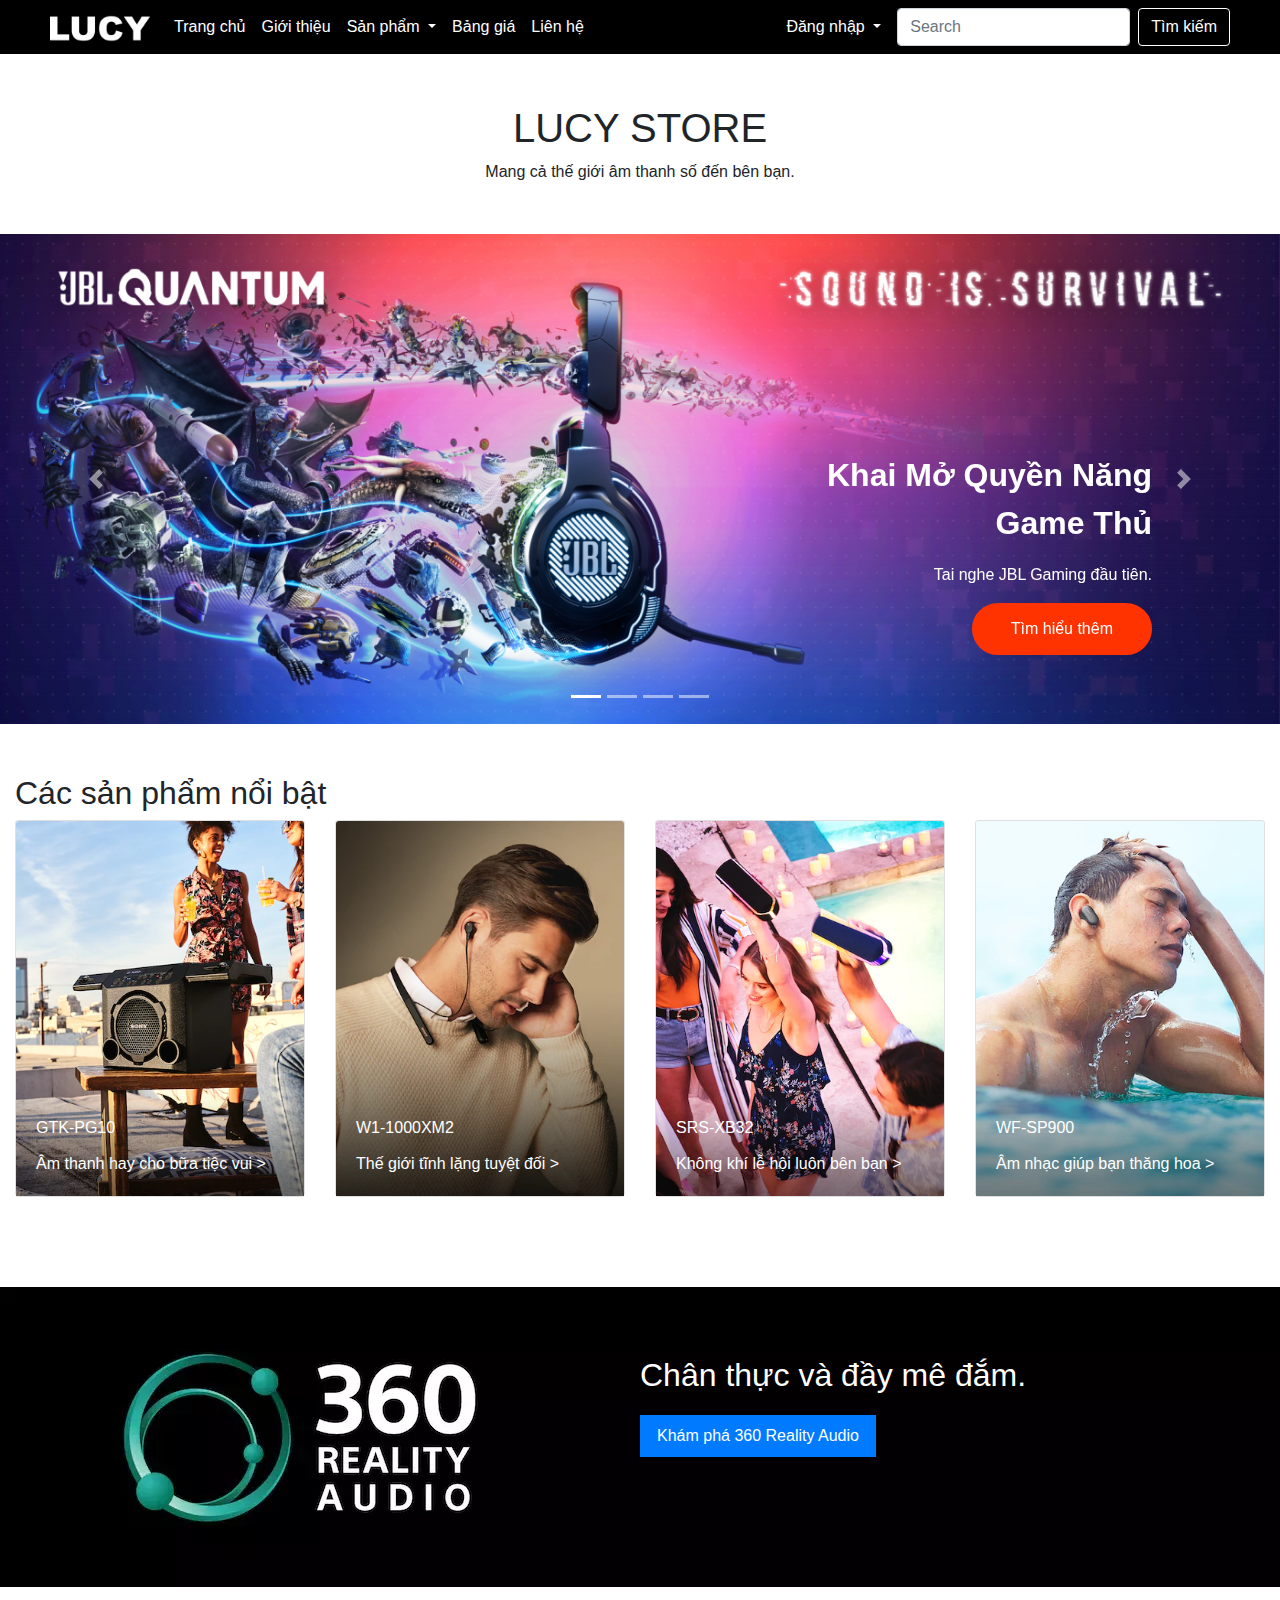
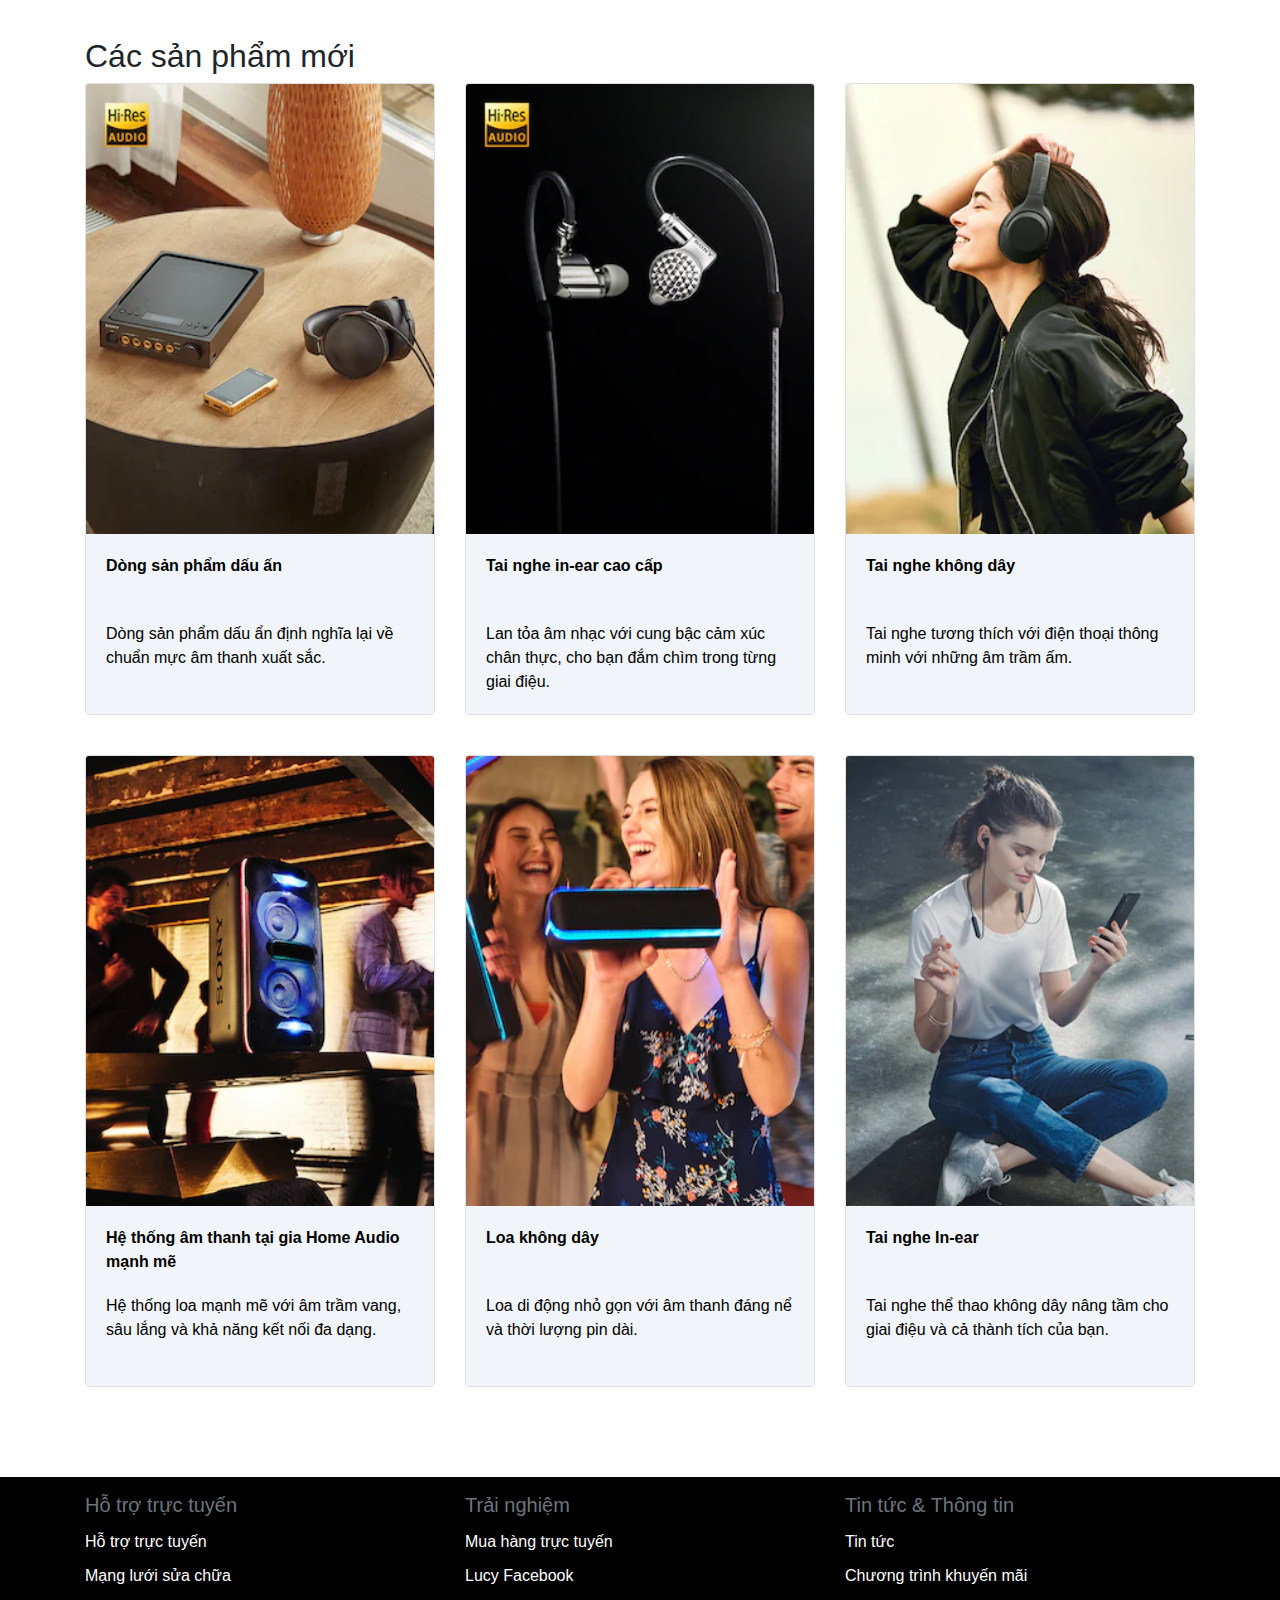
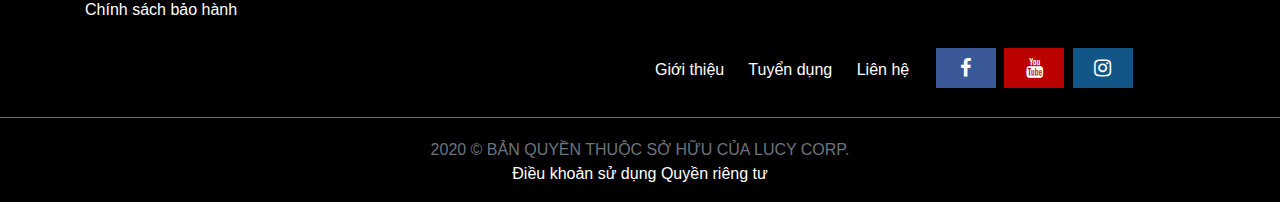
<file: index.html>
<!DOCTYPE html>
<html lang="vi">
<head>
	<title>Lucy - Đỉnh cao âm thanh số</title>
	<meta charset="utf-8">
	<link rel="stylesheet" type="text/css" href="./css/style.css">
	<link rel="stylesheet" type="text/css" href="./css/index.css">
	<link rel="apple-touch-icon" sizes="180x180" href="./images/favicon/apple-touch-icon.png">
	<link rel="icon" type="images/png" sizes="32x32" href="./images/favicon/favicon-32x32.png">
	<link rel="icon" type="images/png" sizes="16x16" href="./images/favicon/favicon-16x16.png">
	<link rel="manifest" href="./images/favicon/site.webmanifest">
	<!-- Bootstrap CSS -->
	<link rel="stylesheet" href="https://stackpath.bootstrapcdn.com/bootstrap/4.4.1/css/bootstrap.min.css" integrity="sha384-Vkoo8x4CGsO3+Hhxv8T/Q5PaXtkKtu6ug5TOeNV6gBiFeWPGFN9MuhOf23Q9Ifjh" crossorigin="anonymous">
	<meta name="viewport" content="width=device-width, initial-scale=1, shrink-to-fit=no">
	<link rel="stylesheet" href="https://cdnjs.cloudflare.com/ajax/libs/font-awesome/4.7.0/css/font-awesome.min.css">
	<!-- jQuery first, then Popper.js, then Bootstrap JS -->
	<!-- <script src="https://code.jquery.com/jquery-3.4.1.slim.min.js" integrity="sha384-J6qa4849blE2+poT4WnyKhv5vZF5SrPo0iEjwBvKU7imGFAV0wwj1yYfoRSJoZ+n" crossorigin="anonymous"></script> -->
	<script src="https://code.jquery.com/jquery-3.5.1.min.js" integrity="sha256-9/aliU8dGd2tb6OSsuzixeV4y/faTqgFtohetphbbj0=" crossorigin="anonymous"></script>
	<script src="https://cdn.jsdelivr.net/npm/popper.js@1.16.0/dist/umd/popper.min.js" integrity="sha384-Q6E9RHvbIyZFJoft+2mJbHaEWldlvI9IOYy5n3zV9zzTtmI3UksdQRVvoxMfooAo" crossorigin="anonymous"></script>
	<script src="https://stackpath.bootstrapcdn.com/bootstrap/4.4.1/js/bootstrap.min.js" integrity="sha384-wfSDF2E50Y2D1uUdj0O3uMBJnjuUD4Ih7YwaYd1iqfktj0Uod8GCExl3Og8ifwB6" crossorigin="anonymous"></script>
	<script>
		$(document).ready(function(){
			$("#header").load("./html/header.html"); 
			$("#footer").load("./html/footer.html"); 
		});
	</script>
</head>
<body>
	<div class="container-fluid" id="page-wrapper">
		<div id="header"></div>
		<main>
			<div id="page-intro">
				<h1>LUCY STORE</h1>
				<p>Mang cả thế giới âm thanh số đến bên bạn.</p>
			</div>
			<div id="carousel-container">
				<div id="carouselExampleCaptions" class="carousel slide" data-ride="carousel">
					<ol class="carousel-indicators">
						<li data-target="#carouselExampleCaptions" data-slide-to="0" class="active"></li>
						<li data-target="#carouselExampleCaptions" data-slide-to="1"></li>
						<li data-target="#carouselExampleCaptions" data-slide-to="2"></li>
						<li data-target="#carouselExampleCaptions" data-slide-to="3"></li>
					</ol>
					<div class="carousel-inner">
						<div class="carousel-item active">
							<img src="./images/home/carousel/image1.jpg" class="d-block w-100" alt="...">
							<div class="carousel-caption d-none d-md-block">
								<p class="carousel-item-title">Khai Mở Quyền Năng Game Thủ</p>
								<p class="carousel-item-description">Tai nghe JBL Gaming đầu tiên.</p>
								<button class="carousel-item-btn">Tìm hiểu thêm</button>
							</div>
						</div> 
						<div class="carousel-item">
							<img src="./images/home/carousel/image2.jpg" class="d-block w-100" alt="...">
							<div class="carousel-caption d-none d-md-block">
								<p class="carousel-item-title">Những bữa tiệc JBL Partybox</p>
								<p class="carousel-item-description">Chất âm mạnh mẽ sẵn sàng để khuấy động bữa tiệc.</p>
								<button class="carousel-item-btn">Khám phá thêm các sản phẩm khác</button>
							</div>
						</div> 

						<div class="carousel-item">
							<img src="./images/home/carousel/image3.jpg" class="d-block w-100" alt="...">
							<div class="carousel-caption d-none d-md-block">
								<p class="carousel-item-title">Hoàn toàn thoải mái với công nghệ true wireless đích thực</p>
								<p class="carousel-item-description">Luôn tốt hơn khi không còn dây.</p>
								<button class="carousel-item-btn">Khám phá thêm các sản phẩm khác</button>
							</div>
						</div> 
						<div class="carousel-item">
							<img src="./images/home/carousel/image4.jpg" class="d-block w-100" alt="...">
							<div class="carousel-caption d-none d-md-block">
								<p class="carousel-item-title">Không Dây, Bass Chất</p>
								<p class="carousel-item-description">Sắc màu của bạn. Năng lượng của bạn.</p>
								<button class="carousel-item-btn">Tìm hiểu thêm</button>
							</div>
						</div> 						
					</div>
					<a class="carousel-control-prev" href="#carouselExampleCaptions" role="button" data-slide="prev">
						<span class="carousel-control-prev-icon" aria-hidden="true"></span>
						<span class="sr-only">Previous</span>
					</a>
					<a class="carousel-control-next" href="#carouselExampleCaptions" role="button" data-slide="next">
						<span class="carousel-control-next-icon" aria-hidden="true"></span>
						<span class="sr-only">Next</span>
					</a>
				</div>
			</div>
			<div id="product-category-container" class="container-fluid">
				<h2>Các sản phẩm nổi bật</h2>
				<div class="row">
					<div class="col-lg-3 col-md-6 col-12">
						<div class="card">
							<a href="./product.html">
								<img src="./images/home/category/image1.webp" class="card-img-top" alt="...">
								<div class="card-body">
									<p class="card-title">GTK-PG10</p>
									<p class="card-text">Âm thanh hay cho bữa tiệc vui</p>
								</div>
							</a>
						</div>
					</div>
					<div class="col-lg-3 col-md-6 col-12">
						<div class="card">
							<a href="./product.html">
								<img src="./images/home/category/image2.webp" class="card-img-top" alt="...">
								<div class="card-body">
									<p class="card-title">W1-1000XM2</p>
									<p class="card-text">Thế giới tĩnh lặng tuyệt đối</p>
								</div>
							</a>
						</div>
					</div>
					<div class="col-lg-3 col-md-6 col-12">
						<div class="card">
							<a href="./product.html">
								<img src="./images/home/category/image3.webp" class="card-img-top" alt="...">
								<div class="card-body">
									<p class="card-title">SRS-XB32</p>
									<p class="card-text">Không khí lễ hội luôn bên bạn</p>
								</div>
							</a>
						</div>
					</div>
					<div class="col-lg-3 col-md-6 col-12">
						<div class="card">
							<a href="./product.html">
								<img src="./images/home/category/image4.webp" class="card-img-top" alt="...">
								<div class="card-body">
									<p class="card-title">WF-SP900</p>
									<p class="card-text">Âm nhạc giúp bạn thăng hoa</p>
								</div>
							</a>
						</div>
					</div>
					
				</div>
			</div>
			<div class="jumbotron" id="top-hero">
				<div id="top-hero-content">
					<p class="lead">Chân thực và đầy mê đắm.</p>
					<a class="btn btn-primary btn-lg" href="./product.html" role="button">Khám phá 360 Reality Audio</a>
				</div>
			</div>
			<div id="new-product-container" class="container">
				<h2>Các sản phẩm mới</h2>
				<div class="row">
					<div class="col-lg-4 col-md-6 col-12">
						<div class="card">
							<a href="./product.html">
								<img src="./images/home/new/image1.webp" class="card-img-top" alt="...">
								<div class="card-middle">
									<i class="fa fa-file-text-o"></i>
								</div>
								<div class="card-body">
									<p class="card-title">Dòng sản phẩm dấu ấn</p>
									<p class="card-text">Dòng sản phẩm dấu ẩn định nghĩa lại về chuẩn mực âm thanh xuất sắc.</p>
								</div>
							</a>
						</div>
					</div>
					<div class="col-lg-4 col-md-6 col-12">
						<div class="card">
							<a href="./product.html">
								<img src="./images/home/new/image2.webp" class="card-img-top" alt="...">
								<div class="card-middle">
									<i class="fa fa-file-text-o"></i>
								</div>
								<div class="card-body">
									<p class="card-title">Tai nghe in-ear cao cấp</p>
									<p class="card-text">Lan tỏa âm nhạc với cung bậc cảm xúc chân thực, cho bạn đắm chìm trong từng giai điệu.</p>
								</div>
							</a>
						</div>
					</div>
					<div class="col-lg-4 col-md-6 col-12">
						<div class="card">
							<a href="./product.html">
								<img src="./images/home/new/image3.webp" class="card-img-top" alt="...">
								<div class="card-middle">
									<i class="fa fa-file-text-o"></i>
								</div>
								<div class="card-body">
									<p class="card-title">Tai nghe không dây</p>
									<p class="card-text">Tai nghe tương thích với điện thoại thông minh với những âm trầm ấm.</p>
								</div>
							</a>
						</div>
					</div>
					<div class="col-lg-4 col-md-6 col-12">
						<div class="card">
							<a href="./product.html">
								<img src="./images/home/new/image4.webp" class="card-img-top" alt="...">
								<div class="card-middle">
									<i class="fa fa-file-text-o"></i>
								</div>
								<div class="card-body">
									<p class="card-title">Hệ thống âm thanh tại gia Home Audio mạnh mẽ</p>
									<p class="card-text">Hệ thống loa mạnh mẽ với âm trầm vang, sâu lắng và khả năng kết nối đa dạng.</p>
								</div>
							</a>
						</div>
					</div>
					<div class="col-lg-4 col-md-6 col-12">
						<div class="card">
							<a href="./product.html">
								<img src="./images/home/new/image5.webp" class="card-img-top" alt="...">
								<div class="card-middle">
									<i class="fa fa-file-text-o"></i>
								</div>
								<div class="card-body">
									<p class="card-title">Loa không dây</p>
									<p class="card-text">Loa di động nhỏ gọn với âm thanh đáng nể và thời lượng pin dài.</p>
								</div>
							</a>
						</div>
					</div>
					<div class="col-lg-4 col-md-6 col-12">
						<div class="card">
							<a href="./product.html">
								<img src="./images/home/new/image6.webp" class="card-img-top" alt="...">
								<div class="card-middle">
									<i class="fa fa-file-text-o"></i>
								</div>
								<div class="card-body">
									<p class="card-title">Tai nghe In-ear</p>
									<p class="card-text">Tai nghe thể thao không dây nâng tầm cho giai điệu và cả thành tích của bạn.</p>
								</div>
							</a>
						</div>
					</div>
				</div>
			</div>
		</main>
		<div id="footer"></div>
	</div>
	

</body>
</html>
</file>
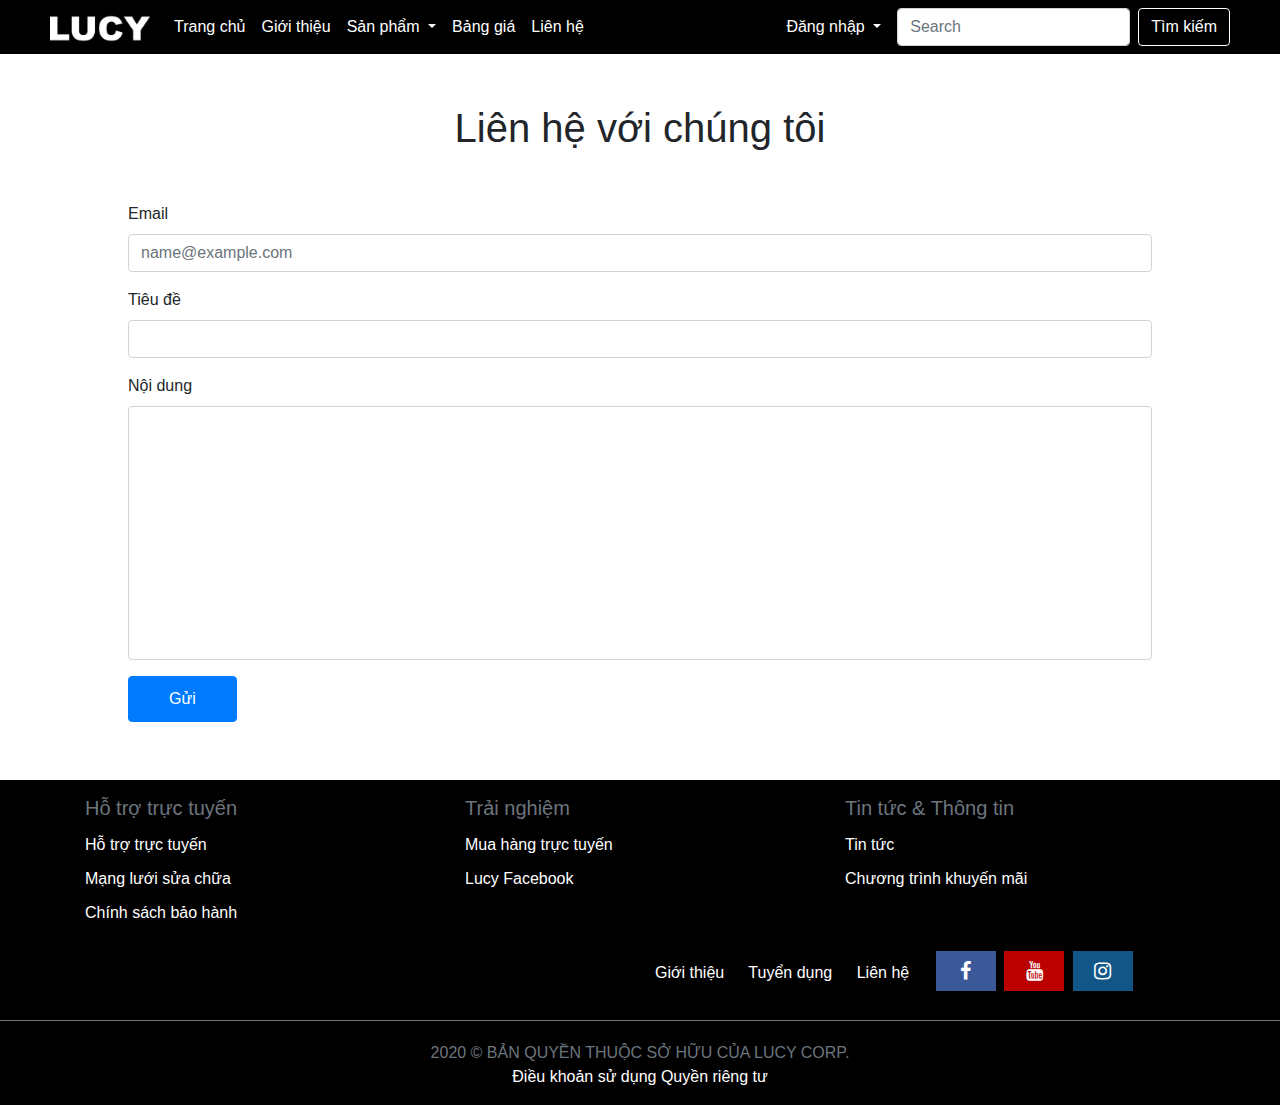
<file: contact.html>
<!DOCTYPE html>
<html lang="vi">
<head>
	<title>Liên hệ</title>
	<meta charset="utf-8">
	<link rel="stylesheet" type="text/css" href="./css/style.css">
	<link rel="stylesheet" type="text/css" href="./css/contact.css">
	<link rel="apple-touch-icon" sizes="180x180" href="./images/favicon/apple-touch-icon.png">
	<link rel="icon" type="images/png" sizes="32x32" href="./images/favicon/favicon-32x32.png">
	<link rel="icon" type="images/png" sizes="16x16" href="./images/favicon/favicon-16x16.png">
	<link rel="manifest" href="./images/favicon/site.webmanifest">
	<!-- Bootstrap CSS -->
	<link rel="stylesheet" href="https://stackpath.bootstrapcdn.com/bootstrap/4.4.1/css/bootstrap.min.css" integrity="sha384-Vkoo8x4CGsO3+Hhxv8T/Q5PaXtkKtu6ug5TOeNV6gBiFeWPGFN9MuhOf23Q9Ifjh" crossorigin="anonymous">
	<meta name="viewport" content="width=device-width, initial-scale=1, shrink-to-fit=no">
	<link rel="stylesheet" href="https://cdnjs.cloudflare.com/ajax/libs/font-awesome/4.7.0/css/font-awesome.min.css">
	<!-- jQuery first, then Popper.js, then Bootstrap JS -->
	<!-- <script src="https://code.jquery.com/jquery-3.4.1.slim.min.js" integrity="sha384-J6qa4849blE2+poT4WnyKhv5vZF5SrPo0iEjwBvKU7imGFAV0wwj1yYfoRSJoZ+n" crossorigin="anonymous"></script> -->
	<script src="https://code.jquery.com/jquery-3.5.1.min.js" integrity="sha256-9/aliU8dGd2tb6OSsuzixeV4y/faTqgFtohetphbbj0=" crossorigin="anonymous"></script>
	<script src="https://cdn.jsdelivr.net/npm/popper.js@1.16.0/dist/umd/popper.min.js" integrity="sha384-Q6E9RHvbIyZFJoft+2mJbHaEWldlvI9IOYy5n3zV9zzTtmI3UksdQRVvoxMfooAo" crossorigin="anonymous"></script>
	<script src="https://stackpath.bootstrapcdn.com/bootstrap/4.4.1/js/bootstrap.min.js" integrity="sha384-wfSDF2E50Y2D1uUdj0O3uMBJnjuUD4Ih7YwaYd1iqfktj0Uod8GCExl3Og8ifwB6" crossorigin="anonymous"></script>
	<script>
		$(document).ready(function(){
			$("#header").load("./html/header.html"); 
			$("#footer").load("./html/footer.html"); 
		});
	</script>
</head>
<body>
	<div class="container-fluid" id="page-wrapper">
		<div id="header"></div>
		<main>
			<h1>Liên hệ với chúng tôi</h1>
			<div class="form-container">
			<form>
  <div class="form-group">
    <label for="sender-email">Email</label>
    <input type="email" class="form-control" id="sender-email" placeholder="name@example.com">
  </div>
  <div class="form-group">
    <label for="sending-title">Tiêu đề</label>
    <input type="text" class="form-control" id="sending-title" placeholder="">
  </div>
  
  
  <div class="form-group">
    <label for="sending-content">Nội dung</label>
    <textarea class="form-control" id="sending-content" rows="10" style="resize: none;"></textarea>
  </div>
  <button type="submit" class="btn btn-primary mb-2">Gửi</button>
</form>
</div>
		</main>
		<div id="footer"></div>
	</div>
	

</body>
</html>
</file>
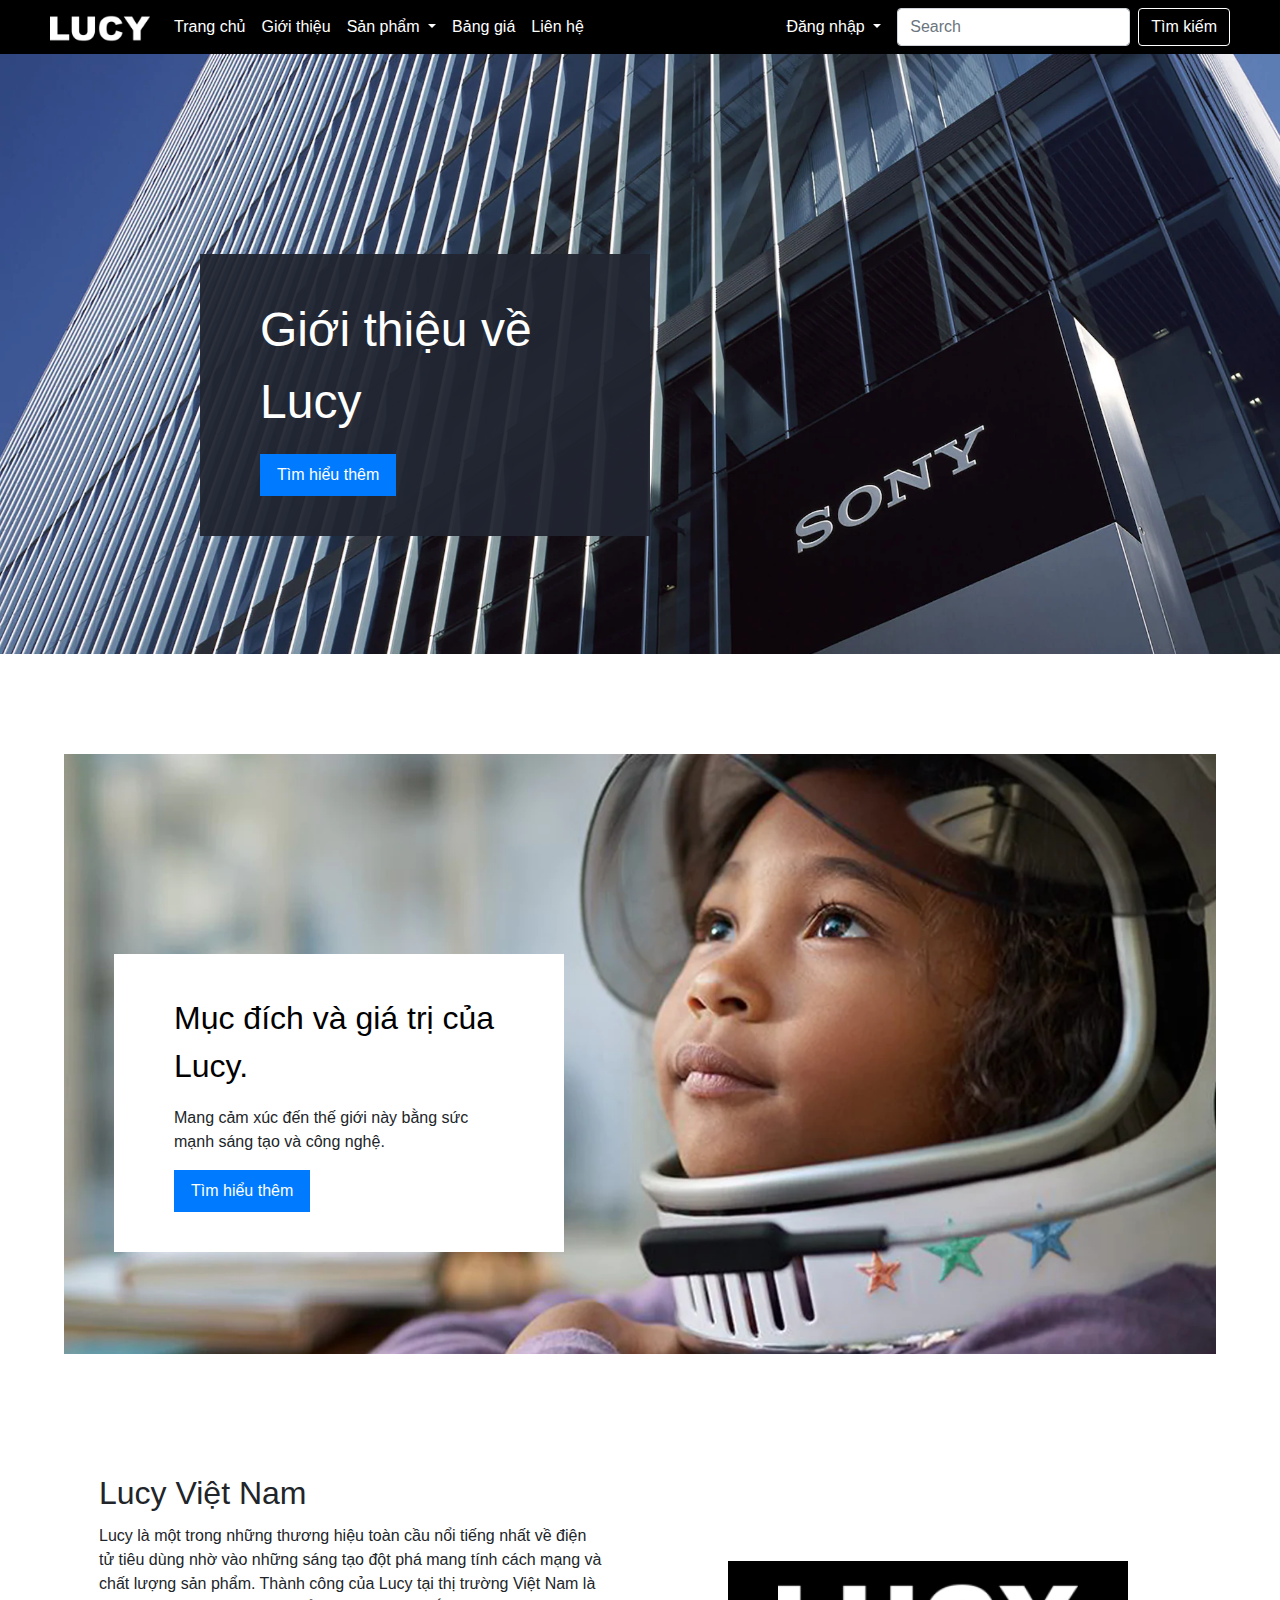
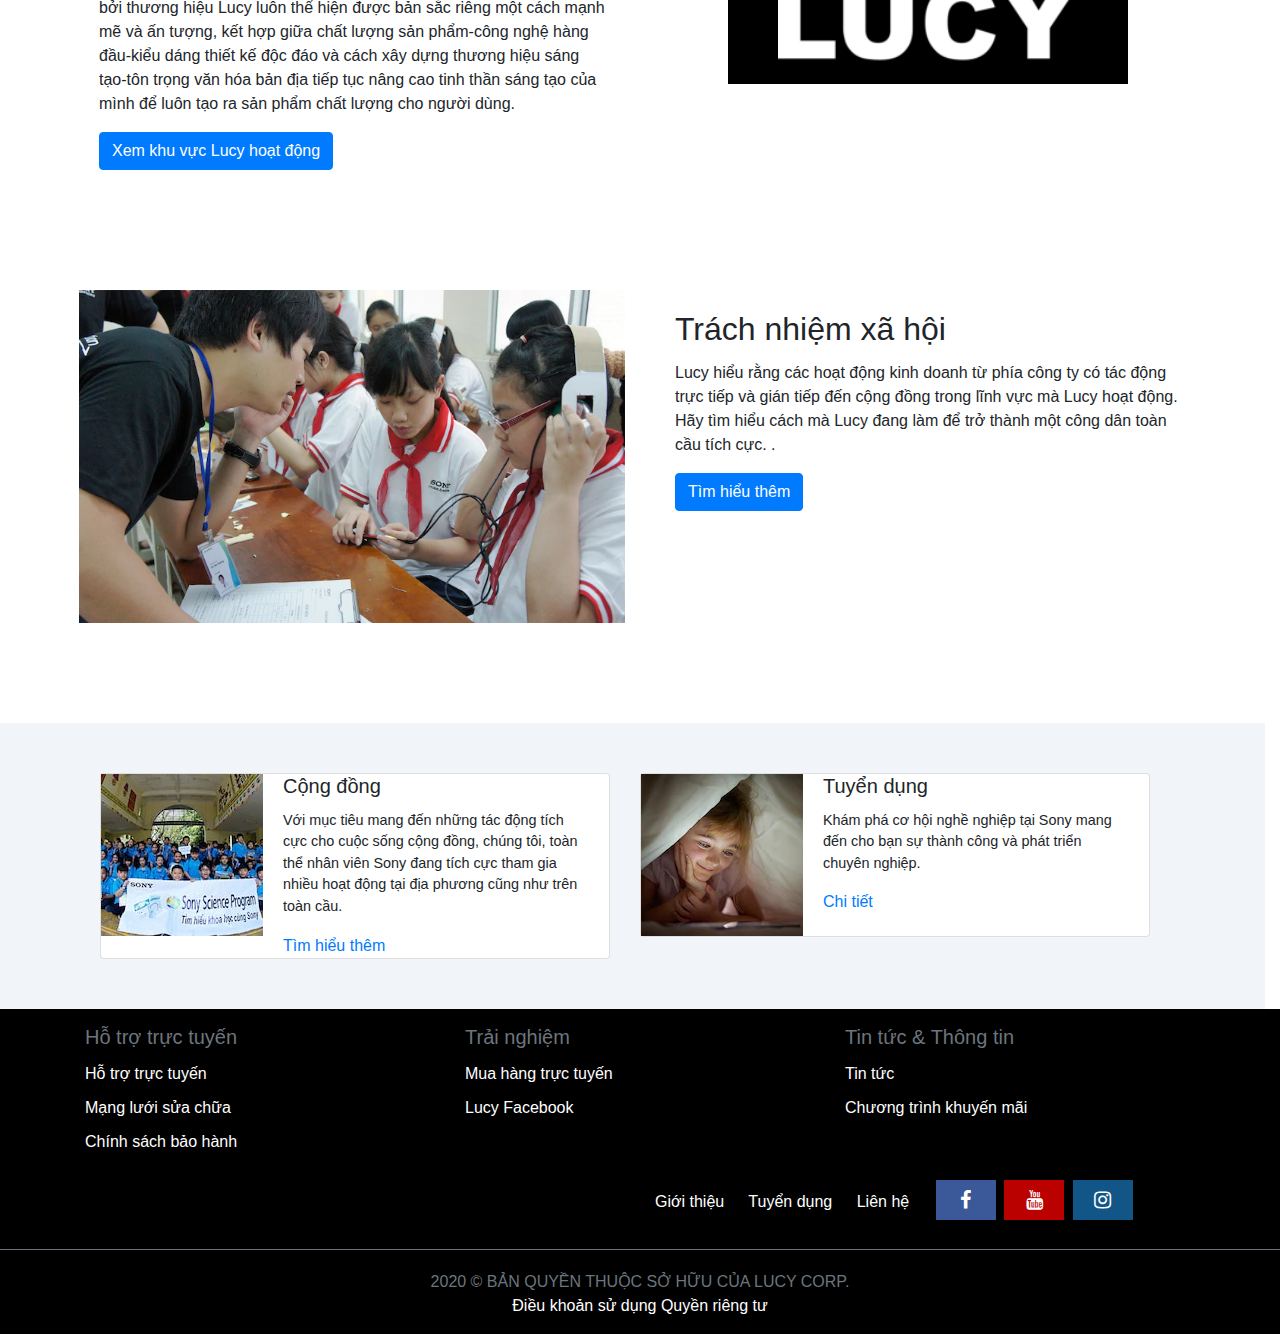
<file: intro.html>
<!DOCTYPE html>
<html lang="vi">
<head>
	<title>Giới thiệu</title>
	<meta charset="utf-8">
	<link rel="stylesheet" type="text/css" href="./css/style.css">
	<link rel="stylesheet" type="text/css" href="./css/intro.css">
	<link rel="apple-touch-icon" sizes="180x180" href="./images/favicon/apple-touch-icon.png">
	<link rel="icon" type="images/png" sizes="32x32" href="./images/favicon/favicon-32x32.png">
	<link rel="icon" type="images/png" sizes="16x16" href="./images/favicon/favicon-16x16.png">
	<link rel="manifest" href="./images/favicon/site.webmanifest">
	<!-- Bootstrap CSS -->
	<link rel="stylesheet" href="https://stackpath.bootstrapcdn.com/bootstrap/4.4.1/css/bootstrap.min.css" integrity="sha384-Vkoo8x4CGsO3+Hhxv8T/Q5PaXtkKtu6ug5TOeNV6gBiFeWPGFN9MuhOf23Q9Ifjh" crossorigin="anonymous">
	<meta name="viewport" content="width=device-width, initial-scale=1, shrink-to-fit=no">
	<link rel="stylesheet" href="https://cdnjs.cloudflare.com/ajax/libs/font-awesome/4.7.0/css/font-awesome.min.css">
	<!-- jQuery first, then Popper.js, then Bootstrap JS -->
	<!-- <script src="https://code.jquery.com/jquery-3.4.1.slim.min.js" integrity="sha384-J6qa4849blE2+poT4WnyKhv5vZF5SrPo0iEjwBvKU7imGFAV0wwj1yYfoRSJoZ+n" crossorigin="anonymous"></script> -->
	<script src="https://code.jquery.com/jquery-3.5.1.min.js" integrity="sha256-9/aliU8dGd2tb6OSsuzixeV4y/faTqgFtohetphbbj0=" crossorigin="anonymous"></script>
	<script src="https://cdn.jsdelivr.net/npm/popper.js@1.16.0/dist/umd/popper.min.js" integrity="sha384-Q6E9RHvbIyZFJoft+2mJbHaEWldlvI9IOYy5n3zV9zzTtmI3UksdQRVvoxMfooAo" crossorigin="anonymous"></script>
	<script src="https://stackpath.bootstrapcdn.com/bootstrap/4.4.1/js/bootstrap.min.js" integrity="sha384-wfSDF2E50Y2D1uUdj0O3uMBJnjuUD4Ih7YwaYd1iqfktj0Uod8GCExl3Og8ifwB6" crossorigin="anonymous"></script>
	<script>
		$(document).ready(function(){
			$("#header").load("./html/header.html"); 
			$("#footer").load("./html/footer.html"); 
		});
	</script>
</head>
<body>
	<div class="container-fluid" id="page-wrapper">
		<div id="header"></div>
		<main>
			<div class="jumbotron top-hero" id="first-hero">
				<div class="top-hero-content">
					<p class="lead">Giới thiệu về Lucy</p>
					<a class="btn btn-primary btn-lg" href="#" role="button">Tìm hiểu thêm</a>
				</div>
			</div>
			<div class="jumbotron top-hero" id="second-hero">
				<div class="top-hero-content">
					<p class="lead">Mục đích và giá trị của Lucy.</p>
					<p class="hero-text">Mang cảm xúc đến thế giới này bằng sức mạnh sáng tạo và công nghệ.</p>
					<a class="btn btn-primary btn-lg" href="#" role="button">Tìm hiểu thêm</a>
				</div>
			</div>
			<div class="row first-intro intro-bot" >
				<div class="col-lg-6">
					<div class="card">
						<div class="card-body">
							<h5 class="card-title">Lucy Việt Nam</h5>
							<p class="card-text">Lucy là một trong những thương hiệu toàn cầu nổi tiếng nhất về điện tử tiêu dùng nhờ vào những sáng tạo đột phá mang tính cách mạng và chất lượng sản phẩm. Thành công của Lucy tại thị trường Việt Nam là bởi thương hiệu Lucy luôn thể hiện được bản sắc riêng một cách mạnh mẽ và ấn tượng, kết hợp giữa chất lượng sản phẩm-công nghệ hàng đầu-kiểu dáng thiết kế độc đáo và cách xây dựng thương hiệu sáng tạo-tôn trọng văn hóa bản địa tiếp tục nâng cao tinh thần sáng tạo của mình để luôn tạo ra sản phẩm chất lượng cho người dùng.</p>
							<a href="#" class="btn btn-primary">Xem khu vực Lucy hoạt động</a>
						</div>
					</div>
				</div>
				<div class="col-lg-6"><img src="./images/intro/image3.png" alt="intro-3"></div>
			</div>
			<div class="row second-intro intro-bot" >
				<div class="col-lg-6"><img src="./images/intro/image4.webp" alt="intro-4"></div>
				<div class="col-lg-6">
					<div class="card">
						<div class="card-body">
							<h5 class="card-title">Trách nhiệm xã hội</h5>
							<p class="card-text">Lucy hiểu rằng các hoạt động kinh doanh từ phía công ty có tác động trực tiếp và gián tiếp đến cộng đồng trong lĩnh vực mà Lucy hoạt động. Hãy tìm hiểu cách mà Lucy đang làm để trở thành một công dân toàn cầu tích cực.
							.</p>
							<a href="#" class="btn btn-primary">Tìm hiểu thêm</a>
						</div>
					</div>
				</div>
			</div>
			<div class="row intro-contact">
				<div class="col-lg-6">
					<div class="card">
						<div class="card-img"><img src="./images/intro/image5.jpeg" alt="intro-5"></div>
						<div class="card-body">
							<h5 class="card-title">Cộng đồng</h5>
							<p class="card-text">Với mục tiêu mang đến những tác động tích cực cho cuộc sống cộng đồng, chúng tôi, toàn thể nhân viên Sony đang tích cực tham gia nhiều hoạt động tại địa phương cũng như trên toàn cầu.</p>
							<a href="#" class="card-link">Tìm hiểu thêm</a>
						</div>
					</div>
				</div>
				<div class="col-lg-6">
					<div class="card">
						<div class="card-img"><img src="./images/intro/image6.webp" alt="intro-6"></div>
						<div class="card-body">
							<h5 class="card-title">Tuyển dụng</h5>
							<p class="card-text">Khám phá cơ hội nghề nghiệp tại Sony mang đến cho bạn sự thành công và phát triển chuyên nghiệp.</p>
							<a href="#" class="card-link">Chi tiết</a>
						</div>
					</div>
				</div>

			</div>
		</main>
		<div id="footer"></div>
	</div>
	

</body>
</html>
</file>
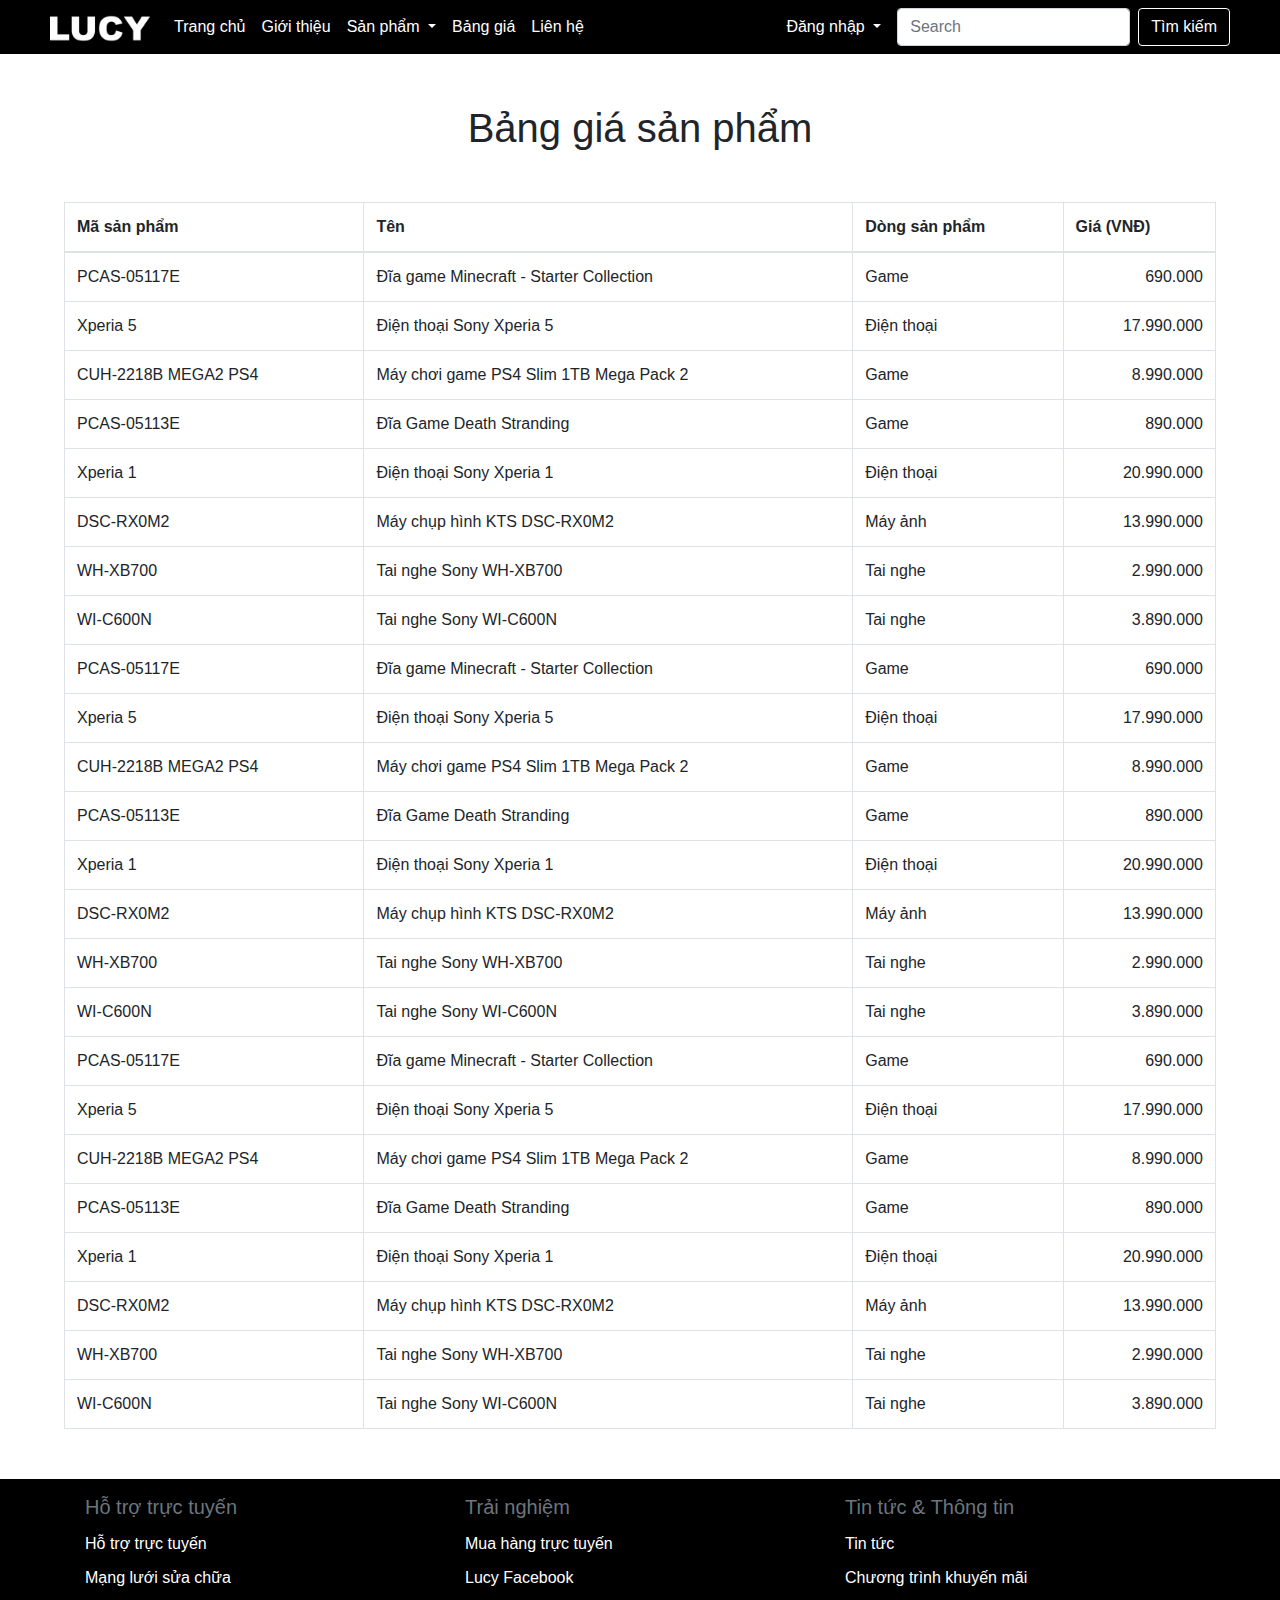
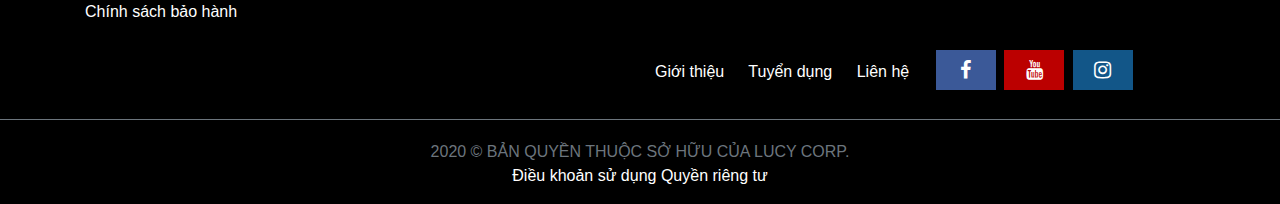
<file: price.html>
<!DOCTYPE html>
<html lang="vi">
<head>
	<title>Bảng giá</title>
	<meta charset="utf-8">
	<link rel="stylesheet" type="text/css" href="./css/style.css">
	<link rel="stylesheet" type="text/css" href="./css/price.css">
	<link rel="apple-touch-icon" sizes="180x180" href="./images/favicon/apple-touch-icon.png">
	<link rel="icon" type="images/png" sizes="32x32" href="./images/favicon/favicon-32x32.png">
	<link rel="icon" type="images/png" sizes="16x16" href="./images/favicon/favicon-16x16.png">
	<link rel="manifest" href="./images/favicon/site.webmanifest">
	<!-- Bootstrap CSS -->
	<link rel="stylesheet" href="https://stackpath.bootstrapcdn.com/bootstrap/4.4.1/css/bootstrap.min.css" integrity="sha384-Vkoo8x4CGsO3+Hhxv8T/Q5PaXtkKtu6ug5TOeNV6gBiFeWPGFN9MuhOf23Q9Ifjh" crossorigin="anonymous">
	<meta name="viewport" content="width=device-width, initial-scale=1, shrink-to-fit=no">
	<link rel="stylesheet" href="https://cdnjs.cloudflare.com/ajax/libs/font-awesome/4.7.0/css/font-awesome.min.css">
	<!-- jQuery first, then Popper.js, then Bootstrap JS -->
	<!-- <script src="https://code.jquery.com/jquery-3.4.1.slim.min.js" integrity="sha384-J6qa4849blE2+poT4WnyKhv5vZF5SrPo0iEjwBvKU7imGFAV0wwj1yYfoRSJoZ+n" crossorigin="anonymous"></script> -->
	<script src="https://code.jquery.com/jquery-3.5.1.min.js" integrity="sha256-9/aliU8dGd2tb6OSsuzixeV4y/faTqgFtohetphbbj0=" crossorigin="anonymous"></script>
	<script src="https://cdn.jsdelivr.net/npm/popper.js@1.16.0/dist/umd/popper.min.js" integrity="sha384-Q6E9RHvbIyZFJoft+2mJbHaEWldlvI9IOYy5n3zV9zzTtmI3UksdQRVvoxMfooAo" crossorigin="anonymous"></script>
	<script src="https://stackpath.bootstrapcdn.com/bootstrap/4.4.1/js/bootstrap.min.js" integrity="sha384-wfSDF2E50Y2D1uUdj0O3uMBJnjuUD4Ih7YwaYd1iqfktj0Uod8GCExl3Og8ifwB6" crossorigin="anonymous"></script>
	<script>
		$(document).ready(function(){
			$("#header").load("./html/header.html"); 
			$("#footer").load("./html/footer.html");
			$.getJSON( "./file/price.json")
    .done(function(data){ 

    $.each(data.product, function(key, val) {
      $("#price-table-body").append("<tr><td>"+val.code+"</td><td>"+val.name+"</td><td>"+val.type+"</td><td>"+val.price.toLocaleString('de-DE')+"</td></tr>");
    });

  }); 
		});
	</script>
</head>
<body>
	<div class="container-fluid" id="page-wrapper">
		<div id="header"></div>
		<main>
			<div id="page-intro">
				
	<h1>Bảng giá sản phẩm</h1>
			</div>
			<div class="table-container">
				
			<table class="table table-bordered table-hover">
  <thead>
    <tr>
      <!-- <th scope="col">Mã sản phẩm</th> -->
      <th scope="col">Mã sản phẩm</th>
      <th scope="col">Tên</th>
      <th scope="col">Dòng sản phẩm</th>
      <th scope="col">Giá (VNĐ)</th>
    </tr>
  </thead>
  <tbody id="price-table-body">
    <!-- <tr>
      <td>1</th>
      <td>Mark</td>
      <td>Otto</td>
      <td>@mdo</td>
    </tr>
    <tr>
      <td>2</th>
      <td>Jacob</td>
      <td>Thornton</td>
      <td>@fat</td>
    </tr>
    <tr>
      <td>3</th>
      <td>Larry the Bird</td>
      <td>Larry the Bird</td>
      <td>@twitter</td>
    </tr> -->
  </tbody>
</table>
</div>
		</main>
		<div id="footer"></div>
	</div>
	

</body>
</html>
</file>
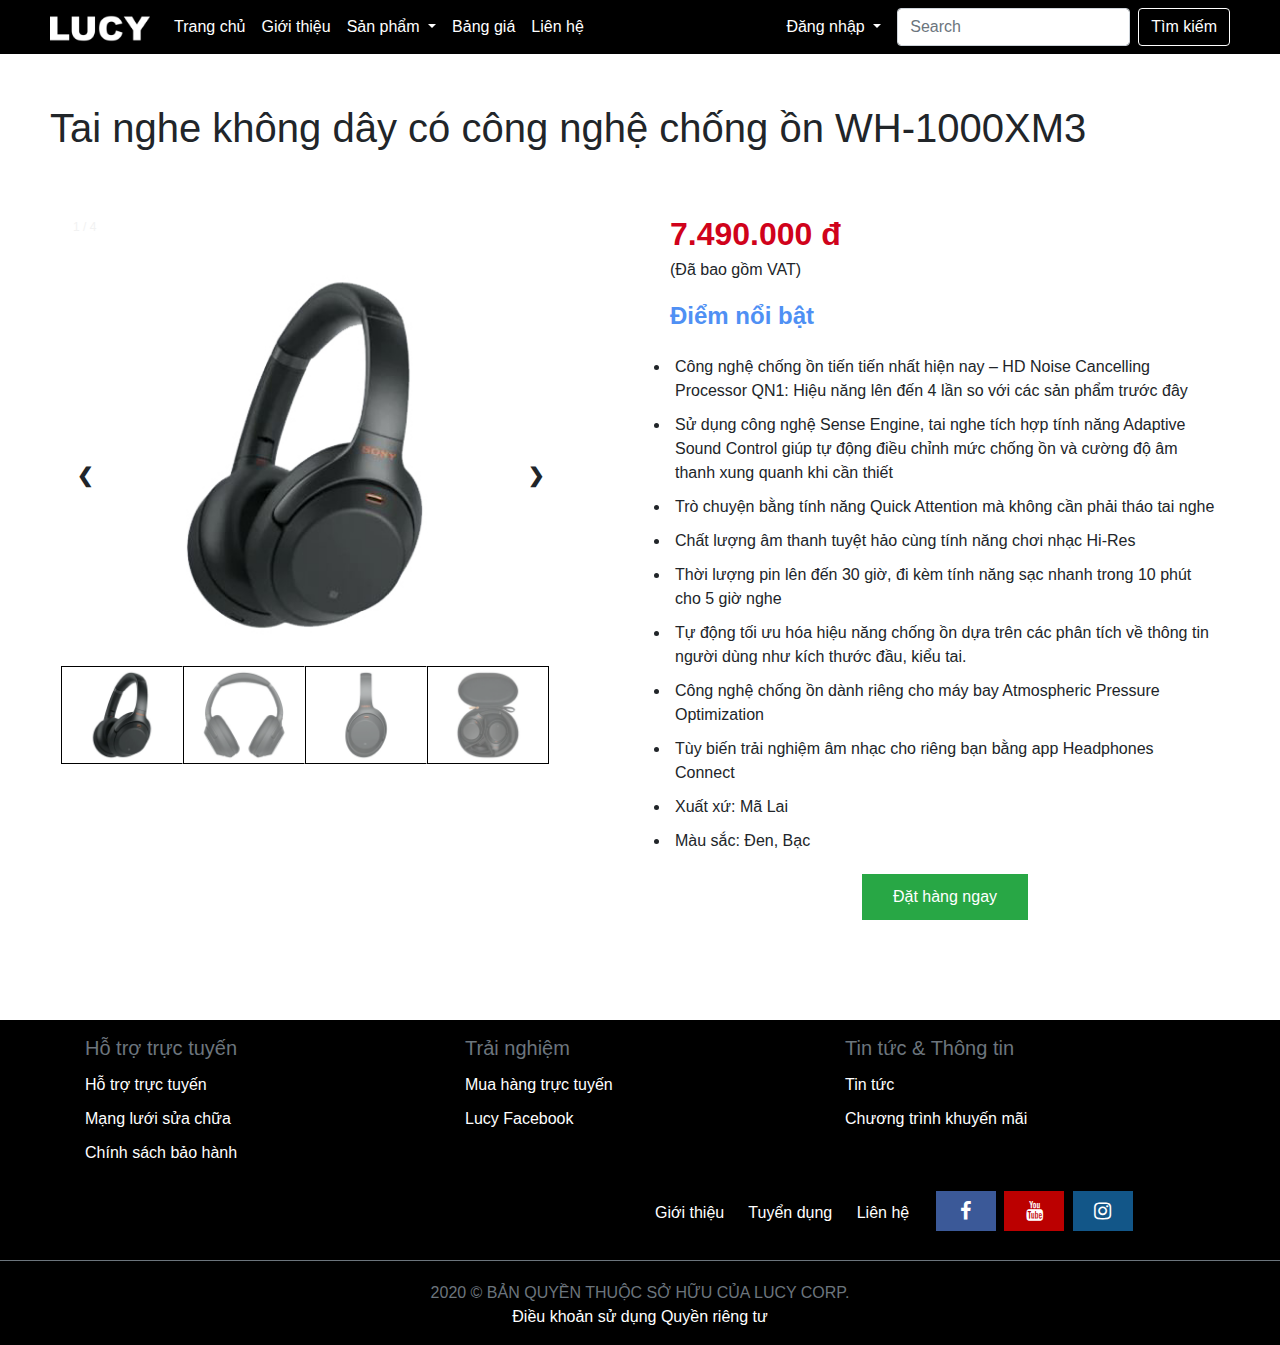
<file: product.html>
<!DOCTYPE html>
<html lang="vi">
<head>
	<title>Sản phẩm</title>
	<meta charset="utf-8">
	<link rel="stylesheet" type="text/css" href="./css/style.css">
	<link rel="stylesheet" type="text/css" href="./css/product.css">
	<link rel="apple-touch-icon" sizes="180x180" href="./images/favicon/apple-touch-icon.png">
	<link rel="icon" type="images/png" sizes="32x32" href="./images/favicon/favicon-32x32.png">
	<link rel="icon" type="images/png" sizes="16x16" href="./images/favicon/favicon-16x16.png">
	<link rel="manifest" href="./images/favicon/site.webmanifest">
	<!-- Bootstrap CSS -->
	<link rel="stylesheet" href="https://stackpath.bootstrapcdn.com/bootstrap/4.4.1/css/bootstrap.min.css" integrity="sha384-Vkoo8x4CGsO3+Hhxv8T/Q5PaXtkKtu6ug5TOeNV6gBiFeWPGFN9MuhOf23Q9Ifjh" crossorigin="anonymous">
	<meta name="viewport" content="width=device-width, initial-scale=1, shrink-to-fit=no">
	<link rel="stylesheet" href="https://cdnjs.cloudflare.com/ajax/libs/font-awesome/4.7.0/css/font-awesome.min.css">
	<!-- jQuery first, then Popper.js, then Bootstrap JS -->
	<!-- <script src="https://code.jquery.com/jquery-3.4.1.slim.min.js" integrity="sha384-J6qa4849blE2+poT4WnyKhv5vZF5SrPo0iEjwBvKU7imGFAV0wwj1yYfoRSJoZ+n" crossorigin="anonymous"></script> -->
	<script src="https://code.jquery.com/jquery-3.5.1.min.js" integrity="sha256-9/aliU8dGd2tb6OSsuzixeV4y/faTqgFtohetphbbj0=" crossorigin="anonymous"></script>
	<script src="https://cdn.jsdelivr.net/npm/popper.js@1.16.0/dist/umd/popper.min.js" integrity="sha384-Q6E9RHvbIyZFJoft+2mJbHaEWldlvI9IOYy5n3zV9zzTtmI3UksdQRVvoxMfooAo" crossorigin="anonymous"></script>
	<script src="https://stackpath.bootstrapcdn.com/bootstrap/4.4.1/js/bootstrap.min.js" integrity="sha384-wfSDF2E50Y2D1uUdj0O3uMBJnjuUD4Ih7YwaYd1iqfktj0Uod8GCExl3Og8ifwB6" crossorigin="anonymous"></script>
	<script>
		$(document).ready(function(){
			$("#header").load("./html/header.html"); 
			$("#footer").load("./html/footer.html"); 
		});
	</script>
</head>
<body>
	<div class="container-fluid" id="page-wrapper">
		<div id="header"></div>
		<main>
			<div class="product-intro">
				<h1>Tai nghe không dây có công nghệ chống ồn WH-1000XM3</h1>
			</div>
			<div class="row product-container">
				<div class="col-lg-6">
				 <!-- Container for the image gallery -->
<div class="gallery-container">

  <!-- Full-width images with number text -->
  <div class="mySlides">
    <div class="numbertext">1 / 4</div>
      <img src="./images/product/image1.jpg" style="width:100%" alt="slide-1">
  </div>

  <div class="mySlides">
    <div class="numbertext">2 / 4</div>
      <img src="./images/product/image2.jpg" style="width:100%" alt="slide-2">
  </div>

  <div class="mySlides">
    <div class="numbertext">3 / 4</div>
      <img src="./images/product/image3.jpg" style="width:100%" alt="slide-3">
  </div>

  <div class="mySlides">
    <div class="numbertext">4 / 4</div>
      <img src="./images/product/image4.jpg" style="width:100%" alt="slide-4">
  </div>

  

  <!-- Next and previous buttons -->
  <a class="prev" onclick="plusSlides(-1)">&#10094;</a>
  <a class="next" onclick="plusSlides(1)">&#10095;</a>

  <!-- Image text -->
  <div class="caption-container">
    <p id="caption"></p>
  </div>

  <!-- Thumbnail images -->
  <div class="gallery-row">
    <div class="column">
      <img class="demo cursor" src="./images/product/image1.jpg" style="width:100%" onclick="currentSlide(1)" alt="The Woods">
    </div>
    <div class="column">
      <img class="demo cursor" src="./images/product/image2.jpg" style="width:100%" onclick="currentSlide(2)" alt="Cinque Terre">
    </div>
    <div class="column">
      <img class="demo cursor" src="./images/product/image3.jpg" style="width:100%" onclick="currentSlide(3)" alt="Mountains and fjords">
    </div>
    <div class="column">
      <img class="demo cursor" src="./images/product/image4.jpg" style="width:100%" onclick="currentSlide(4)" alt="Northern Lights">
    </div>
  </div>
</div> </div>
				<div class="col-lg-6">
					<div class="description-container">
						
					<p class="price">7.490.000 đ</p>
					<p>(Đã bao gồm VAT)</p>
					<p class="list-head">Điểm nổi bật</p>
					<ul>
						<li>Công nghệ chống ồn tiến tiến nhất hiện nay – HD Noise Cancelling Processor QN1: Hiệu năng lên đến 4 lần so với các sản phẩm trước đây</li>
						<li>Sử dụng công nghệ Sense Engine, tai nghe tích hợp tính năng Adaptive Sound Control giúp tự động điều chỉnh mức chống ồn và cường độ âm thanh xung quanh khi cần thiết</li>
						<li>Trò chuyện bằng tính năng Quick Attention mà không cần phải tháo tai nghe</li>
						<li>Chất lượng âm thanh tuyệt hảo cùng tính năng chơi nhạc Hi-Res</li>
						<li>Thời lượng pin lên đến 30 giờ, đi kèm tính năng sạc nhanh trong 10 phút cho 5 giờ nghe</li>
						<li>Tự động tối ưu hóa hiệu năng chống ồn dựa trên các phân tích về thông tin người dùng như kích thước đầu, kiểu tai.</li>
						<li>Công nghệ chống ồn dành riêng cho máy bay Atmospheric Pressure Optimization</li>
						<li>Tùy biến trải nghiệm âm nhạc cho riêng bạn bằng app Headphones Connect</li>
						<li>Xuất xứ: Mã Lai</li>
						<li>Màu sắc: Đen, Bạc</li>
					</ul>
					<button type="button" class="btn btn-success">Đặt hàng ngay</button>
					</div>
				</div>
			</div>
		</main>
		<div id="footer"></div>
	</div>
	
<script>
	var slideIndex = 1;
showSlides(slideIndex);

// Next/previous controls
function plusSlides(n) {
  showSlides(slideIndex += n);
}

// Thumbnail image controls
function currentSlide(n) {
  showSlides(slideIndex = n);
}

function showSlides(n) {
  var i;
  var slides = document.getElementsByClassName("mySlides");
  var dots = document.getElementsByClassName("demo");
  // var captionText = document.getElementById("caption");
  if (n > slides.length) {slideIndex = 1}
  if (n < 1) {slideIndex = slides.length}
  for (i = 0; i < slides.length; i++) {
    slides[i].style.display = "none";
  }
  for (i = 0; i < dots.length; i++) {
    dots[i].className = dots[i].className.replace(" active", "");
  }
  slides[slideIndex-1].style.display = "block";
  dots[slideIndex-1].className += " active";
  // captionText.innerHTML = dots[slideIndex-1].alt;
} 
</script>
</body>
</html>
</file>
<file: css/style.css>
/*Header*/
#page-wrapper {
	padding: 0px;
}
#navbar-top {
	background-color: #000;
	padding: 0 50px;
}

.navbar-brand {
	padding: 0 !important;
}

#logo-photo {
	width: 100px;
}

.nav-link {
	color: #fff !important;
	padding-top: 15px !important;
	padding-bottom: 10px !important;
	border-bottom: 5px solid #000;
	transition-duration: 0.5s;
	outline: none;
}
.nav-link:hover {
	border-bottom: 5px solid rgb(51,110,242);
}
.dropdown:hover .dropdown-menu {
	display: block;
}
.dropdown-menu {
	top: 52px !important; 
}

#nav-search-button {
	color: #fff;
	border-color: #fff;
}

#nav-search-button:hover {
	background-color: #5865f5;
	border-color: #5865f5;
}

/*Footer*/
.footer {
	background-color: #000;
}
.footer h5 {
	color: #6c757d;
}
.footer a {
	color: #fff;
	text-decoration: none;
}
.footer a:hover {
	color: #6c757d;
	text-decoration: none;
}
.footer ul {
	list-style-type: none;
	padding-left: 0px;
}
.footer li {
	padding: 5px 0px;
}
.copyright {
	border-top: 1px solid #6c757d;
	padding-top: 20px;
	text-align: center;
}
.footer .fa {
  padding: 10px;
  font-size: 20px;
  width: 60px;
  text-align: center;
  text-decoration: none;
  margin: 5px 2px;
}

.footer .fa:hover {
    opacity: 0.8;
    color: #fff;
}

.footer .fa-facebook {
  background: #3B5998;
  color: white;
}
.footer .fa-youtube {
  background: #bb0000;
  color: white;
}
.footer .fa-instagram {
  background: #125688;
  color: white;
}

.social-media a {
	margin-right: 20px;
}
.social-media div {
	display: inline-block;
}
</file>
<file: css/index.css>
#page-wrapper {
	padding: 0px;
}
#navbar-top {
	background-color: #000;
	padding: 0 50px;
}

.navbar-brand {
	padding: 0 !important;
}

#logo-photo {
	width: 100px;
}

.nav-link {
	color: #fff !important;
	padding-top: 15px !important;
	padding-bottom: 10px !important;
	border-bottom: 5px solid #000;
	transition-duration: 0.5s;
	outline: none;
}
.nav-link:hover {
	border-bottom: 5px solid rgb(51,110,242);
}
.dropdown:hover .dropdown-menu {
	display: block;
}
.dropdown-menu {
	top: 52px !important; 
}

#nav-search-button {
	color: #fff;
	border-color: #fff;
}

#nav-search-button:hover {
	background-color: #5865f5;
	border-color: #5865f5;
}
#page-intro {
	text-align: center;
	/*margin: 50px 0;*/
}
main > div {
	margin: 50px 0;
}

/*Hero*/
#top-hero {
	background-image: url("../images/home/hero/image1.webp"); 
	height: 300px;
	color: #fff;
	border-radius: 0;
}

#top-hero-content {
	width: 50%;
	float: right;
}
#top-hero-content:after {
	clear: both;
	content: "";
}
#top-hero-content > p {
	font-size: 2em;
}
#top-hero-content > a {
	border-radius: 0;
	font-size: 1em;
}

/*Carousel*/
.carousel-item:nth-child(odd) > div {
	text-align: right;
	left: 60%;
	bottom: 10%;
	width: 30%;
}
.carousel-item-title {
	font-weight: bold;
	font-size: 2em;
}

.carousel-item-btn {
	background: #ff3300;
	border: 2px solid #ff3300;
	color: #fff;
	padding: 12px 37px;
	border-radius: 100px;
}

.carousel-item-btn:hover {
	background-color: #fff;
	color: #ff3300;
}

.carousel-item:nth-child(even) > div {
	text-align: left;
	left: 10%;
	bottom: 10%;
	width: 30%;
	max-height: 100%;
}
.carousel-item:nth-child(2) .carousel-item-title {
	color: #ff3300;
}

.carousel-item:nth-child(3) .carousel-item-title {
	color: #ff3300;
}
.carousel-item:nth-child(3) .carousel-item-description {
	color: #000;
}
.carousel-item:nth-child(4) .carousel-item-title {
	color: #ff3300;
}
.carousel-item:nth-child(4) .carousel-item-description {
	color: #ff3300;
}

/*Product category*/
#product-category-container .card {
	margin-bottom: 40px;
}
#product-category-container .card-body {
	position: absolute;
	bottom: 0;
	box-sizing: border-box;
}

#product-category-container .card-title {
	color: #fff;
}

#product-category-container .card-text {
	color: #fff;
}
#product-category-container .card-text:after {
	content: " >";
}
#product-category-container .card:hover img {
	opacity: 0.9;
}

#new-product-container .card {
	margin-bottom: 40px;
}

#new-product-container a{
	color: #000;
	text-decoration: none;
}
#new-product-container .card-body {
	background-color: #f1f5f9;
	height: 180px;
}
#new-product-container .card-title {
	font-weight: bold;
	height: 40%;
}
#new-product-container .card:hover img {
	opacity: 0.4;
	transition-duration: 0.2s;
}
#new-product-container .card:hover .card-middle {
	display: block;
}
#new-product-container .card-middle {
	background-color: #2f353d;
	border: 1px solid #2f353d;
	border-radius: 50%;
	display: block;
	position: absolute;
	top: calc(50% - 135px);
	left: calc(50% - 50px);
	height: 100px;
	width: 100px;
	text-align: center;
	line-height: 100px;
	display: none;
}
#new-product-container .card-middle i {
	color: #fff;
	font-size: 25px;
}


@media (max-width: 992px) {
/*Carousel*/
.carousel-item > div {
	text-align: center !important;
	left: 0 !important;
	bottom: 0 !important;
	width: 100% !important;
	position: relative;
}

.carousel-item .carousel-item-title {
	color: #000 !important;
}
.carousel-item .carousel-item-description {
	color: #000 !important;
}
.carousel-indicators {
	display: none !important;
}

/*Hero*/
#top-hero {
	background-image: url("../images/home/hero/image1.webp");
	background-color: #fff;
	background-size: auto 300px;
	background-repeat: no-repeat; 
	height: 450px;
	color: #fff;
	border-radius: 0;
}

#top-hero-content {
	top: 250px;
	width: 100%;
	float: none;
	position: relative;
	text-align: center;
}
#top-hero-content > p {
	color: #000;
}


.social-media{
	text-align: center;
}
.nav-link:hover {
	border-bottom: 5px solid #000;
}
}

@media (max-width: 768px) {
.dropdown:hover .dropdown-menu {
	display: none !important;
}
#product-category-container .card:hover img {
	opacity: 1;
}
#new-product-container .card:hover img {
	opacity: 1;
}
#new-product-container .card:hover .card-middle {
	display: none;
}

}
</file>
<file: css/contact.css>
h1 {
	padding-top: 50px;
	text-align: center;
}

.form-container {
	width: 80%;
	margin: 50px auto;
}
.form-container button {
	padding: 10px 40px;
}
</file>
<file: css/intro.css>
/*Hero*/
.top-hero {
	border-radius: 0 !important;
	background-size: 100% auto;
	height: 600px;
	margin-bottom: 100px !important;
	position: relative;
	background-repeat: no-repeat;
	background-color: #fff !important;
}
#first-hero {
	background-image: url("../images/intro/image1.webp");
}

#first-hero .top-hero-content {
	position: absolute;
	width: 450px;
	left: 200px;
	top: 200px;
	background-color: rgba(33,37,48,0.95);
	padding: 40px 60px;
}

#first-hero .lead {
	font-size: 3em;
	color: #fff;
}
.top-hero-content > a {
	border-radius: 0;
	font-size: 1em;
}

#second-hero {
	background-image: url("../images/intro/image2.webp");
	width: 90%;
	margin: 0 auto;
}

#second-hero .top-hero-content {
	position: absolute;
	width: 450px;
	left: 50px;
	top: 200px;
	background-color: #fff;
	padding: 40px 60px;
}
#second-hero .lead {
	color: #000;
	font-size: 2em;
}

.intro-bot {
	width: 90%;
	margin: 0 auto !important;
	margin-bottom: 100px !important;
}
.intro-bot .card {
	border: none;
}
.intro-bot .card-title {
	font-size: 2em;
}
.first-intro > div:nth-child(2) {
	display: flex;
	align-items: center;
}
.first-intro img {
	background-color: #000;
	display: block;
	padding: 20px 50px;
	margin: 0 auto;
	width: 400px;
}
.second-intro img {
	max-width: 100%;
}

.intro-contact{
	background-color: #f1f5f9;
	/*width: 90%;*/
	/*margin: 0 auto !important;*/
	padding: 50px 100px;
	box-sizing: border-box;
	width: 100%;
	margin: 0 auto
}
.intro-contact .card {
	display: flex;
	flex-wrap: nowrap;
	flex-flow: row;
}
.intro-contact .card-img {
	width: 162px;
	display: inline-block;
}
.intro-contact .card-body {
	width: calc(100% - 162px);
	display: inline-block;
	padding-top: 0 !important;
	padding-bottom: 0 !important;
	/*box-sizing: border-box;*/
}
.intro-contact .card-text {
	font-size: 0.9em;
}
.intro-contact .card-link {
	/*position: absolute;*/
	/*bottom: 10px;*/
}
.intro-contact img {
	width: 100%;
}

@media (max-width: 992px) {
	#first-hero {
		height: 800px;
	}
	#first-hero .top-hero-content {
	position: relative;
	width: 100%;
	left: 00px;
	top: 550px;
	background-color: #fff;
	padding: 0px 60px;
}
#first-hero .top-hero-content p {
	color: #000;
}
#second-hero {
	height: 800px;
	width: 100%;
}
#second-hero .top-hero-content {
	position: relative;
	width: 100%;
	left: 00px;
	top: 550px;
	background-color: #fff;
	padding: 0px 60px;
}
.second-intro img {
	width: 100%;
}
}
@media (max-width: 768px) {
	#first-hero {
		height: 600px;
	}
	#first-hero .top-hero-content {
		top: 450px;
		padding: 0 40px;
	}
	#second-hero {
		height: 600px;
	}
	#second-hero .top-hero-content {
		top: 450px;
		padding: 0 40px;
	}
}
@media (max-width: 576px) {
	#first-hero {
		height: 450px;
	}
	#first-hero .top-hero-content {
		top: 300px;
	}
	#second-hero {
		height: 450px;
	}
	#second-hero .top-hero-content {
		top: 300px;
	}
}
</file>
<file: css/price.css>
#page-intro {
  text-align: center;
  margin: 50px 0;
}

.table-container {
  width: 90%;
  margin: 50px auto;
}

tr td:nth-child(4) {
  text-align: right;
}
</file>
<file: css/product.css>
* {
  box-sizing: border-box;
}

.product-intro {
  padding: 50px;
}

/* Position the image container (needed to position the left and right arrows) */
.gallery-container {
  /*position: relative;*/
  width: 80%;
  margin: 50px auto;
}

/* Hide the images by default */
.mySlides {
  display: none;
  /*border-bottom: 1px solid #000;*/
}

/* Add a pointer when hovering over the thumbnail images */
.cursor {
  cursor: pointer;
}

/* Next & previous buttons */
.prev,
.next {
  cursor: pointer;
  position: absolute;
  top: 40%;
  width: auto;
  padding: 16px;
  margin-top: -50px;
  color: white;
  font-weight: bold;
  font-size: 20px;
  border-radius: 0 3px 3px 0;
  user-select: none;
  -webkit-user-select: none;
}

/* Position the "next button" to the right */
.pre {
  left: 10%;
}
.next {
  right: 10%;
  border-radius: 3px 0 0 3px;
}

/* On hover, add a black background color with a little bit see-through */
.prev:hover,
.next:hover {
  background-color: rgba(0, 0, 0, 0.8);
}

/* Number text (1/3 etc) */
.numbertext {
  color: #f2f2f2;
  font-size: 12px;
  padding: 8px 12px;
  position: absolute;
  top: 0;
}

/* Container for image text */
/*.caption-container {
  text-align: center;
  background-color: #222;
  padding: 2px 16px;
  color: white;
}*/
.product-container{
  width: 100%;
  margin-bottom: 100px;
}
.gallery-row:after {
  content: "";
  display: table;
  clear: both;
}

/* Six columns side by side */
.column {
  float: left;
  width: 25%;
  border-top: 1px solid black;
  border-bottom: 1px solid black;
  border-left: 1px solid black;
  border-right: 1px solid #fff;
}
.column:last-child {
  border-right: 1px solid black;
}
/* Add a transparency effect for thumnbail images */
.demo {
  opacity: 0.6;
}

.active,
.demo:hover {
  opacity: 1;
}
.description-container {
  box-sizing: border-box;
  padding: 0 30px;
}
.price {
  font-size: 2em;
font-weight: bold;
color: #d0021b;
margin-bottom: 0;
}
.list-head {
  color: #4f90f4;
  font-weight: bold;
  font-size: 1.5em;
}

.description-container ul {
  padding: 0;
}
.description-container li {
  padding: 5px;
}
.description-container button {
  margin: 0 auto !important;
text-align: center !important;
display: block !important;
padding: 10px 30px !important;
border-radius: 0 !important;
}
</file>
